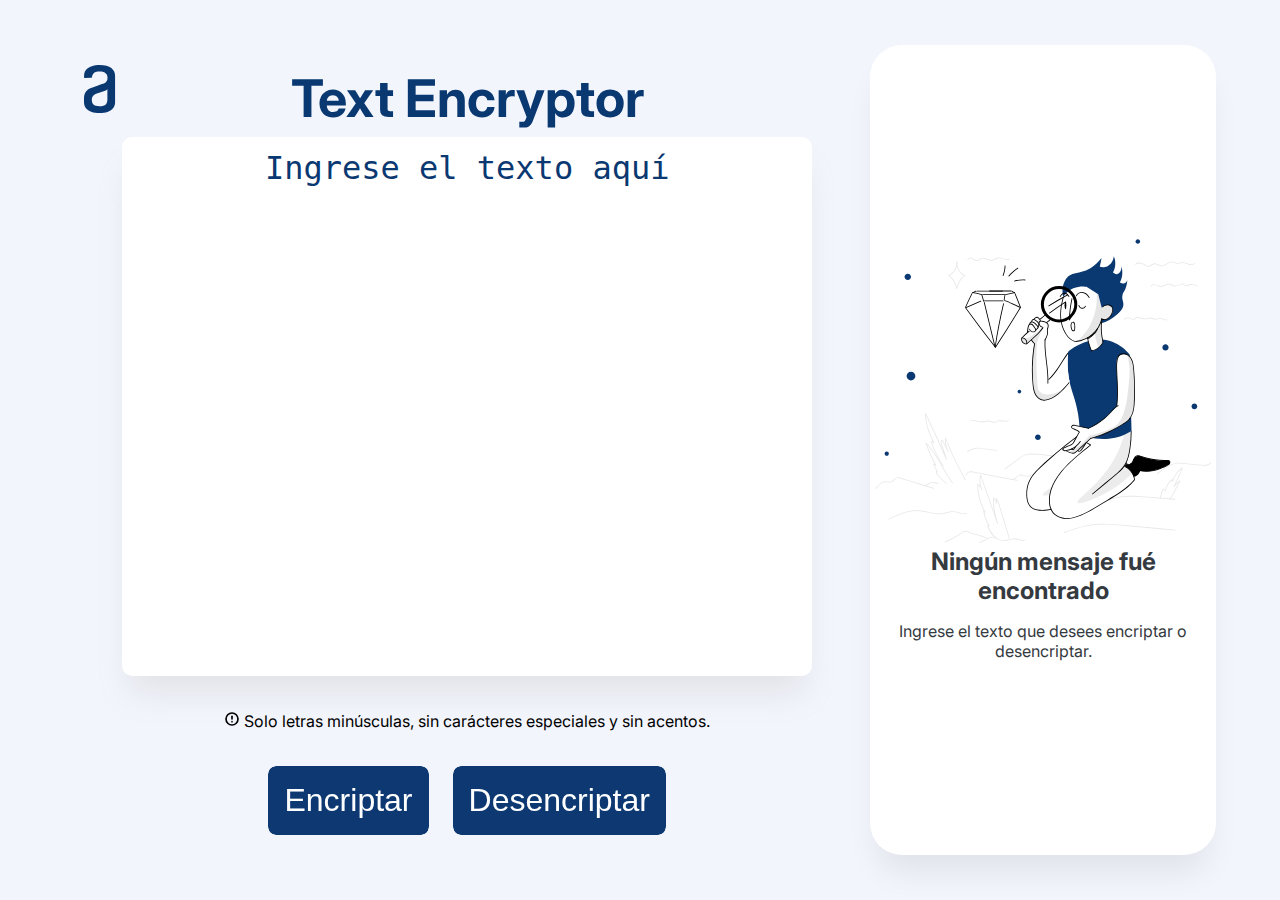
<file: index.html>
<!DOCTYPE html>
<html lang="es">
<head>
    <meta charset="UTF-8" />
    <meta http-equiv="X-UA-Compatible" content="IE=edge" />
    <meta name="viewport" content="width=device-width, initial-scale=1.0" />

    <!--=============== FAVICON ===============-->
    <link rel="shortcut icon" href="./assets/img/favicon.ico" type="image/x-icon">

    <!--=============== Fonts ===============-->
    <link rel="preconnect" href="https://fonts.googleapis.com" />
    <link rel="preconnect" href="https://fonts.gstatic.com" crossorigin />
    <link href="https://fonts.googleapis.com/css2?family=Inter:wght@400;700;900&display=swap" rel="stylesheet" />
    
    <!--=============== CSS ===============-->
    <link rel="stylesheet" href="./assets/css/cositas.css" />

    <title>Text Encryptor</title>

</head>

<body>

    <!--==================== MAIN ====================-->
    <main class="container">

        <!--=============== Container encryptor ===============-->

        <section class="container-content">

            <div class="logo">
                <svg width="32" height="48" viewBox="0 0 32 48" fill="none" xmlns="http://www.w3.org/2000/svg" id="svg-logo">
                    <path fill-rule="evenodd" clip-rule="evenodd"
                        d="M23.3958 23.6529C23.3524 23.9311 23.2466 24.1959 23.0863 24.4275C22.926 24.659 22.7154 24.8512 22.4703 24.9898C21.9766 25.3086 21.5447 25.468 21.1077 25.6274C20.177 25.9488 19.1974 26.2702 18.1613 26.643C17.0687 27.0157 16.0891 27.3885 15.215 27.6585C14.1249 28.0313 13.0888 28.3526 12.1041 28.7254C11.3633 29.0425 10.6674 29.4556 10.0345 29.9544C9.44584 30.4877 8.93212 31.0983 8.50734 31.7695C8.07027 32.515 7.79518 33.4766 7.79518 34.5975C7.79518 36.842 8.34022 38.5491 9.43289 39.6161C10.523 40.7396 12.5438 41.2718 15.5389 41.2718C18.5933 41.2718 20.6655 40.6856 21.7607 39.5107C22.8482 38.3357 23.3932 36.6826 23.3932 34.5487V23.6529H23.3958ZM15.5415 0C20.8891 0 24.815 1.01553 27.3217 3.09802C29.831 5.12908 31.0856 7.74119 31.0856 10.8366V37.2148C31.0856 38.2817 30.8696 39.4567 30.4891 40.737C30.1035 42.0225 29.3425 43.1949 28.1418 44.2592C26.9977 45.3313 25.4166 46.2389 23.3984 46.933C21.3802 47.6272 18.7629 48 15.5441 48C12.3304 48 9.70798 47.6272 7.69234 46.933C5.6767 46.2389 4.09298 45.3313 2.9489 44.2592C1.8846 43.3001 1.07834 42.089 0.604178 40.737C0.218532 39.4592 0 38.2843 0 37.2174V33.001C0 30.7565 0.599036 28.674 1.79968 26.8563C3.00032 24.9898 4.68945 23.7095 6.8722 22.9073C7.96229 22.5345 9.21693 22.1618 10.6335 21.681C12.0527 21.1976 13.3588 20.7169 14.6699 20.2927C15.9811 19.8633 17.1252 19.434 18.1048 19.0586C18.6959 18.8221 19.2963 18.6094 19.9044 18.421L20.8866 17.9402C21.2722 17.7268 21.6501 17.4055 22.0332 16.9787C22.4137 16.5545 22.7402 16.0737 23.0153 15.5389C23.306 14.9599 23.4557 14.3203 23.4524 13.6724V11.9627C23.4564 11.3361 23.3249 10.716 23.0667 10.145C22.8508 9.5023 22.4137 8.91612 21.8147 8.38393C21.2156 7.84917 20.3955 7.42239 19.416 7.09845C18.4338 6.78222 17.1278 6.62025 15.6521 6.62025C12.5977 6.62025 10.5795 7.21157 9.48945 8.43535C8.5639 9.50488 8.01885 10.8392 7.91087 12.3329C7.91087 12.6543 7.63835 12.8677 7.30927 12.8677L0.658168 12.9757C0.500177 12.9764 0.348309 12.9146 0.235632 12.8039C0.122956 12.6931 0.0585941 12.5423 0.0565613 12.3844V10.8418C0.0565613 9.3429 0.331655 7.95458 0.930691 6.62025C1.5323 5.28334 2.46042 4.16497 3.71248 3.20086C4.96711 2.24189 6.60482 1.44231 8.56647 0.907552C10.4767 0.26481 12.8214 0 15.5466 0H15.5415Z"
                        fill="#0A3871" />
                </svg>
                <h1 class="title__main">Text Encryptor</h1>

            </div>

            <div class="container-text">
                <textarea
                class="text-desencriptar"
                name="inputEncriptar"
                id="inputEncriptar"
                placeholder="Ingrese el texto aquí"></textarea>
            </div>
                <br>
                <div>
                    <p class="alert__disabled">
                        <img src="./assets/img/alert.svg" alt="" class="img__alert">
                        Solo letras minúsculas, sin carácteres especiales y sin acentos.
                    </p>
                </div>
                <br>
            <div class="container-buttons">
                <!--=============== Button img ===============-->
                <svg xmlns="http://www.w3.org/2000/svg" version="1.1" id="svg-img">
                    <defs>
                        <filter id="gooey">
                            <!-- in="sourceGraphic" -->
                            <feGaussianBlur in="SourceGraphic" stdDeviation="5" result="blur" />
                            <feColorMatrix in="blur" type="matrix" values="1 0 0 0 0  0 1 0 0 0  0 0 1 0 0  0 0 0 19 -9" result="highContrastGraphic" />
                            <feComposite in="SourceGraphic" in2="highContrastGraphic" operator="atop" />
                        </filter>
                    </defs>
                </svg>

                <!--=============== Buttton encriptor ===============-->
                <button class="gooey-button" id="encriptar">
                    Encriptar
                    <span class="bubbles">
                        <span class="bubble"></span>
                        <span class="bubble"></span>
                        <span class="bubble"></span>
                        <span class="bubble"></span>
                        <span class="bubble"></span>
                        <span class="bubble"></span>
                        <span class="bubble"></span>
                        <span class="bubble"></span>
                        <span class="bubble"></span>
                        <span class="bubble"></span>
                    </span>
                </button>

                <!--=============== Buttton desencriptor ===============-->
                <button class="gooey-button" id="desencriptar">
                    Desencriptar
                    <span class="bubbles">
                        <span class="bubble"></span>
                        <span class="bubble"></span>
                        <span class="bubble"></span>
                        <span class="bubble"></span>
                        <span class="bubble"></span>
                        <span class="bubble"></span>
                        <span class="bubble"></span>
                        <span class="bubble"></span>
                        <span class="bubble"></span>
                        <span class="bubble"></span>
                    </span>
                </button>
            </div>

        </section>

        <!--=============== Container resultado ===============-->
        <section class="container-resultado">

            <article class="container-text-default">
                <div class="container-img">
                    <img src="./assets/img/muñequito.svg" alt="">
                </div>
                <div class="container-text-encriptado">
                    <p>Ningún mensaje fué encontrado</p>
                    <p class="text-message-normal">
                        Ingrese el texto que desees encriptar o desencriptar.
                    </p>
                </div>
            </article>

            <article class="container-context-resultado">
                <p class="text-message-resultado"></p>
                <div class="btn-text">

                    <!--=============== Button img ===============-->
                    <svg xmlns="http://www.w3.org/2000/svg" version="1.1" id="svg-img">
                        <defs>
                            <filter id="gooey">
                                <!-- in="sourceGraphic" -->
                                <feGaussianBlur in="SourceGraphic" stdDeviation="5" result="blur" />
                                <feColorMatrix in="blur" type="matrix" values="1 0 0 0 0  0 1 0 0 0  0 0 1 0 0  0 0 0 19 -9" result="highContrastGraphic" />
                                <feComposite in="SourceGraphic" in2="highContrastGraphic" operator="atop" />
                            </filter>
                        </defs>
                    </svg>

                    <!--=============== Button copiar ===============-->
                    <button class="gooey-button" id="copiar">
                        Copiar
                        <span class="bubbles">
                            <span class="bubble"></span>
                            <span class="bubble"></span>
                            <span class="bubble"></span>
                            <span class="bubble"></span>
                            <span class="bubble"></span>
                            <span class="bubble"></span>
                            <span class="bubble"></span>
                            <span class="bubble"></span>
                            <span class="bubble"></span>
                            <span class="bubble"></span>
                        </span>
                    </button>
                </div>
                
            </article>

        </section>

    </main>

    <!--=============== Js ===============-->
    <script src="./assets/js/main.js"></script>
</body>

</html>
</file>
<file: assets/css/cositas.css>
:root {
    --color-background: #F3F5FC;
    --color-text-message-black: #343A40;
    --color-text-message-blue: #0A3871;
    --color-button-blue: #0A3871;
    --color-button-grey: #D8DFE8;
}
* {
    margin: 0;
    padding: 0;
    box-sizing: border-box;
}
body {
    background-color: var(--color-background);
    font-family: 'Inter', sans-serif;
}
.container {
    width: 90%;
    height: 100vh;
    margin: 0 auto;
    display: flex;
    justify-content: space-between;
    align-items: center;
    position: relative;
}

/* title*/

.title__main {
    text-align: center;
    margin-top: -50px;
    font-size: 52px;
    color: #0A3871;
}

/* Parte izquierda */

.container-content {
    width: 70%;
    height: 90%;
    display: flex;
    flex-direction: column;
    justify-content: space-between;
    padding: 20px;
}
.container-text {
    width: 90%;
    height: 70%;
    margin: 0 auto;
}
.alert-actived {
    color:red;
}
.text-desencriptar {
    width: 100%;
    height: 100%;
    padding: 12px 20px;
    resize: none;
    border: 0;
    border-radius: 10px;
    outline: none;
    box-shadow: 0px 24px 32px -8px rgba(154, 154, 154, 0.2);
    overflow-wrap: break-word;
    background-color: var(--color-background);
}
.text-desencriptar-alert{
    border: 2px solid red;
}
.text-desencriptar, .text-desencriptar:focus {
    /* color: var(--color-text-message-blue); */
    background-color: #FFFFFF ;
    font-size: 28px;
    text-align: center;

}
.text-desencriptar::placeholder {
    color: var(--color-text-message-blue);
    font-size: 32px;
}

.container-buttons {
    display: flex;
    justify-content: center;
    gap: 24px;
}
.btn-encriptar {
    padding: 24px 75px;
    background-color: var(--color-button-blue);
    border: 2px solid var(--color-button-blue);
    border-radius: 24px;
    position: relative;
    overflow: hidden;
    text-align: center;
    font-size: 16px;
    transition: .3s;
    z-index: 1;
    font-family: inherit;
    color: white;
    cursor: pointer;
}  
.btn-encriptar::before {
    content: '';
    width: 0;
    height: 600%;
    position: absolute;
    top: 50%;
    left: 50%;
    transform: translate(-50%, -50%) rotate(45deg);
    background: white;
    transition: .5s ease;
    display: block;
    z-index: -1;
}
.btn-encriptar:hover::before {
    width: 105%;
}
.btn-encriptar:hover {
    color: var(--color-text-message-blue);
}
.btn-encriptar:active {
    transform: scale(0.8);
}


/* Parte derecha */

.container-resultado {
    width: 30%;
    min-width: 300px;
    height: 90vh;
    padding: 20px;
    background-color: #FFFFFF;
    border-radius: 32px;
    box-shadow: 0px 24px 32px -8px rgba(0, 0, 0, 0.08);
    overflow: hidden;
}
.container-text-default { /*Message default*/
    width: 100%;
    height: 100%;
    display: flex;
    flex-direction: column;
    align-items: center;
    justify-content: center;
}
.container-text-encriptado {
    text-align: center;
    color: var(--color-text-message-black);
    font-weight: 700;
    font-size: 24px;
}
.text-message-normal {
    margin-top: 16px;
    font-weight: normal;
    font-size: 16px;
}

.img__alert {
    width: 16px;
    height: 16px;
}

.alert__disabled {
    text-align: center;
    padding: auto;
}

/* Parte derecha cuando se encripta algo */

.container-context-resultado { /*Message resolución*/
    width: 100%;
    height: 100%;
    display: none;
    flex-direction: column;
    justify-content: space-between;
    align-items: center;
    word-wrap: break-word;
}
.text-message-resultado {
    width: 100%;
    line-height: 150%;
    /* color: #495057; */
    color: #000;
    text-align: center;
    font-size: 20px;
}

.btn-copiado {
    color: #fff !important;
}

.btn-text {
    display: flex;
    justify-content: center;
    gap: 24px;
}
/* Media queries */

@media  (max-width: 768px) {
    /* parte superior */
    .container {
        width: 95%;
        flex-direction: column;
    }
    .container-content {
        width: 100%;
    }
    .container-text {
        width: 100%;
        margin: 0;
        display: flex;
        flex-direction: column;
    }
    .container-text p{
        padding: 10px 0;
    }
    .container-buttons a{
        padding: 24px 15%;
        gap: 15px;
    }
    /* Parte inferior */
    .container-resultado {
        width: 100%;
        height: 30vh;
    }
    .container-img {
        display: none;
    }
}

@media  (max-width: 415px) {
    .container {
        width: 99%;
    }
    .logo{
        width: 20px;
    }
    .container-content {
        padding: 5px;
    }
    .container-buttons {
        flex-direction: column;

    }
    .container-buttons a{
        padding: 20px 10%;
        text-align: center  ;
    }
    .container-text {
        width: 100%;
    }
    .text-desencriptar {
        padding: 10px;
        font-size: 18px;
    }
    .text-desencriptar, .text-desencriptar:focus {
        font-size: 18px;
    }
    .text-desencriptar::placeholder {
        font-size: 18px;
    }
    .container-resultado {
        width: 100%;
        min-width: none;
    }
}

/* Botones */

* {
    box-sizing: border-box;
}

#svg-img {
    position: absolute;
    top: -4000px;
    left: -4000px;
}

.gooey-button {
    padding: 1rem;
    font-size: 2rem;
    border: none;
    color: #fff;
    filter: url("#gooey");
    position: relative;
    background-color: #0a3871;
}

.gooey-button:focus {
    outline: none;
}

.gooey-button .bubbles {
    position: absolute;
    top: 0;
    left: 0;
    bottom: 0;
    right: 0;
}

.gooey-button .bubbles .bubble {
    background-color: #0a3871;
    border-radius: 100%;
    position: absolute;
    top: 0;
    left: 0;
    display: block;
    z-index: -1;
}

.gooey-button .bubbles .bubble:nth-child(1) {
    left: 70px;
    width: 25px;
    height: 25px;
    -webkit-animation: move-1 3.02s infinite;
    animation: move-1 3.02s infinite;
    -webkit-animation-delay: 0.2s;
    animation-delay: 0.2s;
}

.gooey-button .bubbles .bubble:nth-child(2) {
    left: 43px;
    width: 25px;
    height: 25px;
    -webkit-animation: move-2 3.04s infinite;
    animation: move-2 3.04s infinite;
    -webkit-animation-delay: 0.4s;
    animation-delay: 0.4s;
}

.gooey-button .bubbles .bubble:nth-child(3) {
    left: 16px;
    width: 25px;
    height: 25px;
    -webkit-animation: move-3 3.06s infinite;
    animation: move-3 3.06s infinite;
    -webkit-animation-delay: 0.6s;
    animation-delay: 0.6s;
}

.gooey-button .bubbles .bubble:nth-child(4) {
    left: 91px;
    width: 25px;
    height: 25px;
    -webkit-animation: move-4 3.08s infinite;
    animation: move-4 3.08s infinite;
    -webkit-animation-delay: 0.8s;
    animation-delay: 0.8s;
}

.gooey-button .bubbles .bubble:nth-child(5) {
    left: 27px;
    width: 25px;
    height: 25px;
    -webkit-animation: move-5 3.1s infinite;
    animation: move-5 3.1s infinite;
    -webkit-animation-delay: 1s;
    animation-delay: 1s;
}

.gooey-button .bubbles .bubble:nth-child(6) {
    left: 55px;
    width: 25px;
    height: 25px;
    -webkit-animation: move-6 3.12s infinite;
    animation: move-6 3.12s infinite;
    -webkit-animation-delay: 1.2s;
    animation-delay: 1.2s;
}

.gooey-button .bubbles .bubble:nth-child(7) {
    left: 54px;
    width: 25px;
    height: 25px;
    -webkit-animation: move-7 3.14s infinite;
    animation: move-7 3.14s infinite;
    -webkit-animation-delay: 1.4s;
    animation-delay: 1.4s;
}

.gooey-button .bubbles .bubble:nth-child(8) {
    left: 57px;
    width: 25px;
    height: 25px;
    -webkit-animation: move-8 3.16s infinite;
    animation: move-8 3.16s infinite;
    -webkit-animation-delay: 1.6s;
    animation-delay: 1.6s;
}

.gooey-button .bubbles .bubble:nth-child(9) {
    left: 52px;
    width: 25px;
    height: 25px;
    -webkit-animation: move-9 3.18s infinite;
    animation: move-9 3.18s infinite;
    -webkit-animation-delay: 1.8s;
    animation-delay: 1.8s;
}

.gooey-button .bubbles .bubble:nth-child(10) {
    left: 16px;
    width: 25px;
    height: 25px;
    -webkit-animation: move-10 3.2s infinite;
    animation: move-10 3.2s infinite;
    -webkit-animation-delay: 2s;
    animation-delay: 2s;
}

.gooey-button:active{
    transform: scale(0.9);
}
@-webkit-keyframes move-1 {
    0% {
        transform: translate(0, 0);
    }

    99% {
        transform: translate(0, -127px);
    }

    100% {
        transform: translate(0, 0);
        opacity: 0;
    }
}

@keyframes move-1 {
    0% {
        transform: translate(0, 0);
    }

    99% {
        transform: translate(0, -127px);
    }

    100% {
        transform: translate(0, 0);
        opacity: 0;
    }
}

@-webkit-keyframes move-2 {
    0% {
        transform: translate(0, 0);
    }

    99% {
        transform: translate(0, -55px);
    }

    100% {
        transform: translate(0, 0);
        opacity: 0;
    }
}

@keyframes move-2 {
    0% {
        transform: translate(0, 0);
    }

    99% {
        transform: translate(0, -55px);
    }

    100% {
        transform: translate(0, 0);
        opacity: 0;
    }
}

@-webkit-keyframes move-3 {
    0% {
        transform: translate(0, 0);
    }

    99% {
        transform: translate(0, -85px);
    }

    100% {
        transform: translate(0, 0);
        opacity: 0;
    }
}

@keyframes move-3 {
    0% {
        transform: translate(0, 0);
    }

    99% {
        transform: translate(0, -85px);
    }

    100% {
        transform: translate(0, 0);
        opacity: 0;
    }
}

@-webkit-keyframes move-4 {
    0% {
        transform: translate(0, 0);
    }

    99% {
        transform: translate(0, -90px);
    }

    100% {
        transform: translate(0, 0);
        opacity: 0;
    }
}

@keyframes move-4 {
    0% {
        transform: translate(0, 0);
    }

    99% {
        transform: translate(0, -90px);
    }

    100% {
        transform: translate(0, 0);
        opacity: 0;
    }
}

@-webkit-keyframes move-5 {
    0% {
        transform: translate(0, 0);
    }

    99% {
        transform: translate(0, -58px);
    }

    100% {
        transform: translate(0, 0);
        opacity: 0;
    }
}

@keyframes move-5 {
    0% {
        transform: translate(0, 0);
    }

    99% {
        transform: translate(0, -58px);
    }

    100% {
        transform: translate(0, 0);
        opacity: 0;
    }
}

@-webkit-keyframes move-6 {
    0% {
        transform: translate(0, 0);
    }

    99% {
        transform: translate(0, -94px);
    }

    100% {
        transform: translate(0, 0);
        opacity: 0;
    }
}

@keyframes move-6 {
    0% {
        transform: translate(0, 0);
    }

    99% {
        transform: translate(0, -94px);
    }

    100% {
        transform: translate(0, 0);
        opacity: 0;
    }
}

@-webkit-keyframes move-7 {
    0% {
        transform: translate(0, 0);
    }

    99% {
        transform: translate(0, -55px);
    }

    100% {
        transform: translate(0, 0);
        opacity: 0;
    }
}

@keyframes move-7 {
    0% {
        transform: translate(0, 0);
    }

    99% {
        transform: translate(0, -55px);
    }

    100% {
        transform: translate(0, 0);
        opacity: 0;
    }
}

@-webkit-keyframes move-8 {
    0% {
        transform: translate(0, 0);
    }

    99% {
        transform: translate(0, -111px);
    }

    100% {
        transform: translate(0, 0);
        opacity: 0;
    }
}

@keyframes move-8 {
    0% {
        transform: translate(0, 0);
    }

    99% {
        transform: translate(0, -111px);
    }

    100% {
        transform: translate(0, 0);
        opacity: 0;
    }
}

@-webkit-keyframes move-9 {
    0% {
        transform: translate(0, 0);
    }

    99% {
        transform: translate(0, -123px);
    }

    100% {
        transform: translate(0, 0);
        opacity: 0;
    }
}

@keyframes move-9 {
    0% {
        transform: translate(0, 0);
    }

    99% {
        transform: translate(0, -123px);
    }

    100% {
        transform: translate(0, 0);
        opacity: 0;
    }
}

@-webkit-keyframes move-10 {
    0% {
        transform: translate(0, 0);
    }

    99% {
        transform: translate(0, -52px);
    }

    100% {
        transform: translate(0, 0);
        opacity: 0;
    }
}

@keyframes move-10 {
    0% {
        transform: translate(0, 0);
    }

    99% {
        transform: translate(0, -52px);
    }

    100% {
        transform: translate(0, 0);
        opacity: 0;
    }
}

/* responsive */

@media  screen and (max-width: 400px) {
    .title__main {
        text-align: center;
        margin-top: -9px;
        font-size: 31px;
        color: #0A3871;
        padding: 7px;
    }
    #svg-logo{
        display: none;
    }
}
</file>
